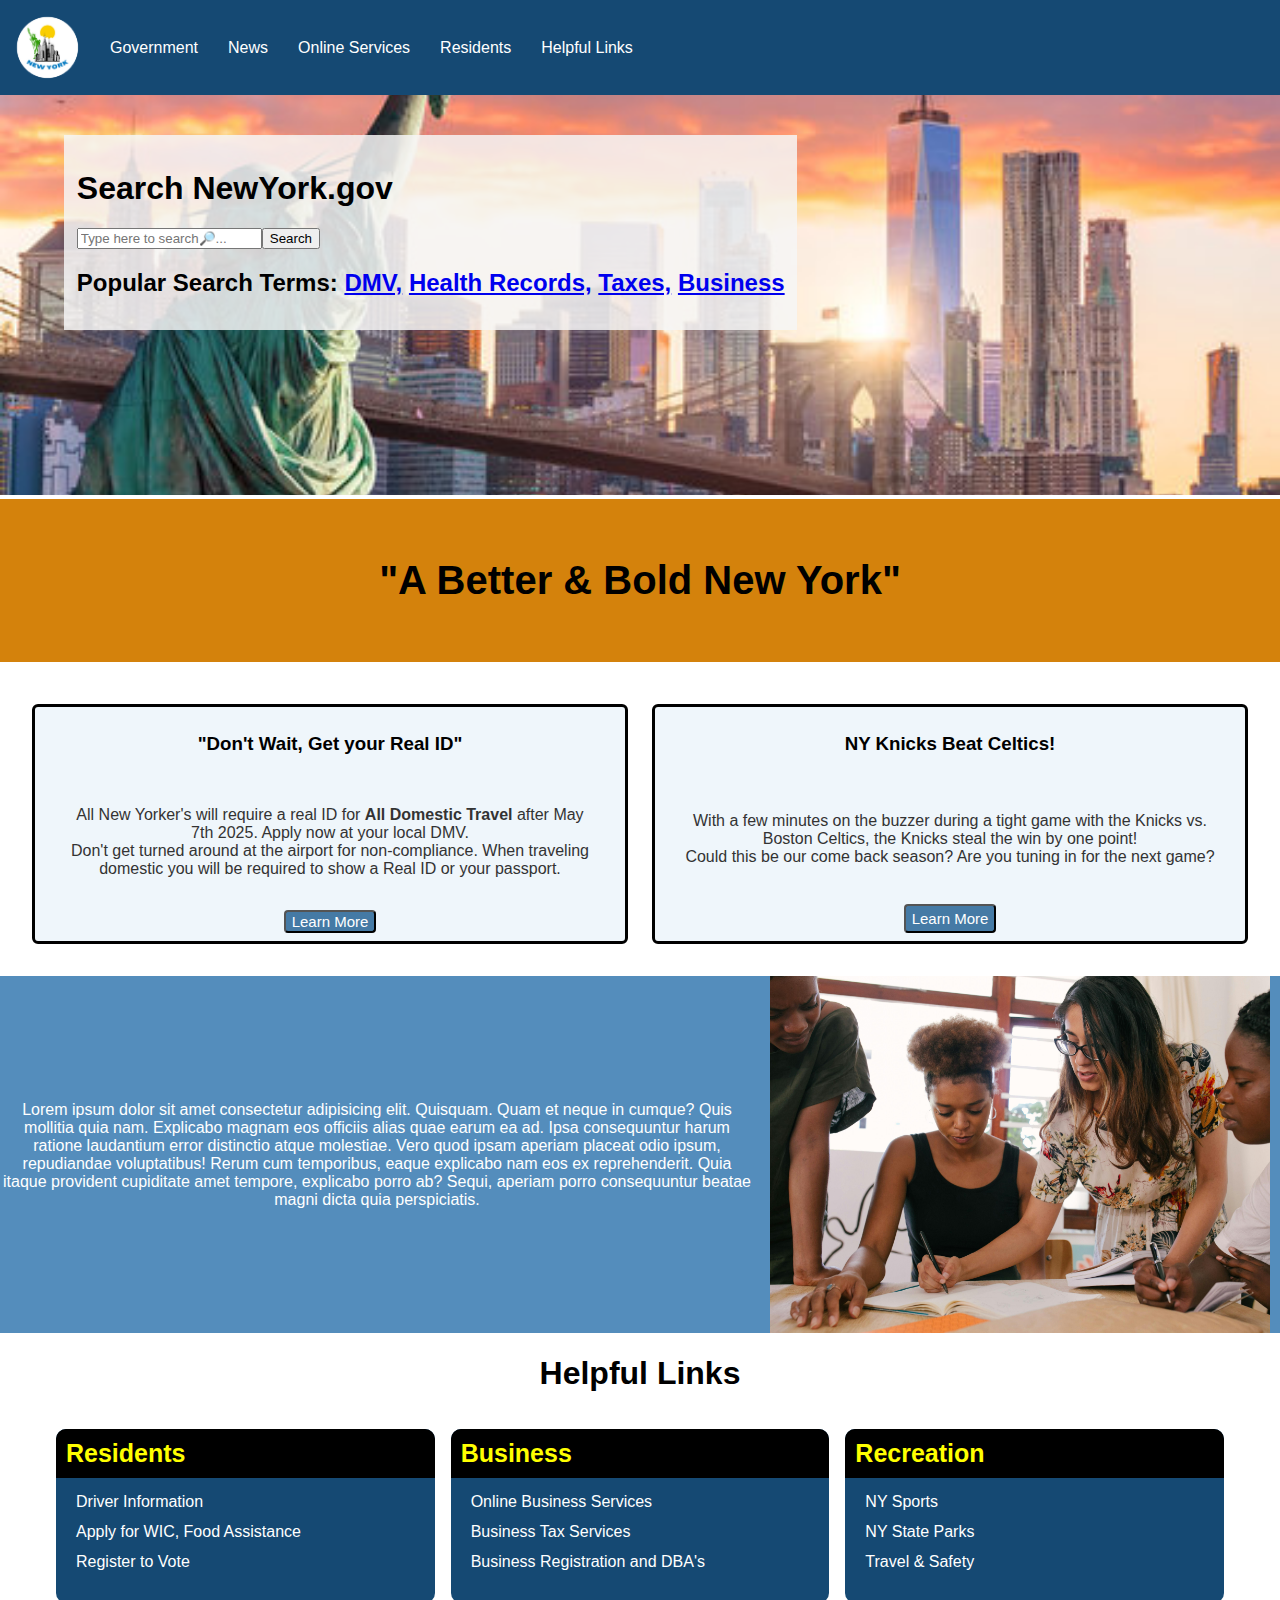
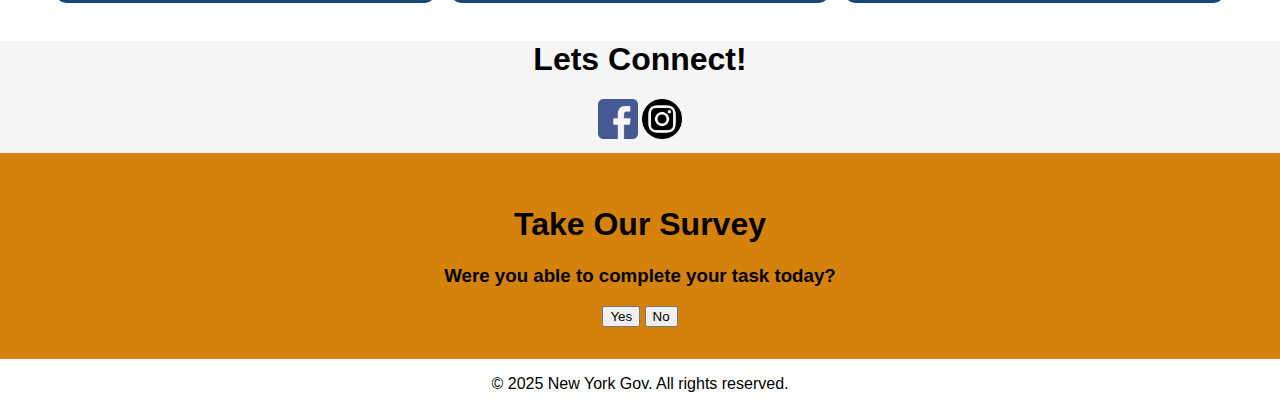
<file: choose_your_own/angelique-lewis/index.html>
<!DOCTYPE html>
<html lang="en">
<head>
    <link rel="stylesheet" href="style.css">
    <meta charset="UTF-8">
    <meta name="viewport" content="width=device-width, initial-scale=1.0">
    <title>New York</title>
</head>
<body>
    <div class="hero">
    <nav class="navbar">
        <ul class="nav-links" id="navLinks">
            <div class="logo">
            <img src="images/NYlogo.png" alt="New York State logo" width="95" length="80">
            <li><a href="#Government">Government</a></li>
            <li><a href="#News">News</a></li>
            <li><a href="#Services">Online Services</a></li>
            <li><a href="#Residents">Residents</a></li>
            <li><a href="#Helpful">Helpful Links</a></li>
        </ul>
    </div>
    </nav>
    </div>
    <main>  
        <section class="hero-content">
        <!--Hero image-->
        <img src="images/nyc.jpg" alt="Skyline of New York" width="5">
        <div class="picture-overlay-text">
            <h1>Search NewYork.gov</h1>
            <!--Search Box-->
            <input placeholder="Type here to search🔎..." class="search-box"><button>Search</button><h2>Popular Search Terms: 
                <a href="dmv">DMV,</a>
                <a href="healthrecords">Health Records,</a>
                <a href="taxes">Taxes,</a>
                <a href="business">Business</a></h2>
            </input>
        </div>
        </section>
        <!--Break for Quote-->
        <section class="quote"><h1>"A Better & Bold New York"</h1></section>
        <!--container cards for trending news-->
        <div class="container">
            <div class="large-cards">
                <!--Left Box-->
                <h3>"Don't Wait, Get your Real ID"</h3>
                <p>All New Yorker's will require a real ID for <strong>All Domestic Travel</strong> after May 7th 2025. Apply now at your local DMV.
                    <br />Don't get turned around at the airport for non-compliance. 
                    When traveling domestic you will be required to show a Real ID or your passport. </p>
                <button class="btn-1" type="button">Learn More</button>
                </div> 
                    <!--Right Box-->
            <div class="large-cards">
                    <h3>NY Knicks Beat Celtics!</h3>
                <p>With a few minutes on the buzzer during a tight game with the Knicks vs. Boston Celtics, the Knicks steal the win by one point!
                    <br />Could this be our come back season? Are you tuning in for the next game?</p>
                <button class="btn-2" type="button">Learn More</button>
            </div>
        </div>
        </div>
        <!--Collaboration Section-->
        <section class="collab">
            <p>Lorem ipsum dolor sit amet consectetur adipisicing elit. Quisquam.
            Quam et neque in cumque? Quis mollitia quia nam.
            Explicabo magnam eos officiis alias quae earum ea ad.
            Ipsa consequuntur harum ratione laudantium error distinctio atque molestiae.
            Vero quod ipsam aperiam placeat odio ipsum, repudiandae voluptatibus!
            Rerum cum temporibus, eaque explicabo nam eos ex reprehenderit.
            Quia itaque provident cupiditate amet tempore, explicabo porro ab?
            Sequi, aperiam porro consequuntur beatae magni dicta quia perspiciatis.</p>
            <img src="images/collab.jpg" alt="Group of people collaborating in an office"  width="500">
        </section>
        <h1 class="helpful">Helpful Links</h1>
        <div class="container-links">
            <div class="card-links">
            <h3>Residents</h3>
            <ul>
                <li><a href="DL">Driver Information</a></li>
                <li><a href="food">Apply for WIC, Food Assistance</a></li>
                <li><a href="voting">Register to Vote</a></li>
            </ul>
            </div>
            <div class="card-links">
            <h3>Business</h3>
            <ul>
                <li><a href="online">Online Business Services</a></li>
                <li><a href="tax">Business Tax Services</a></li>
                <li><a href="registration">Business Registration and DBA's</a></li>
            </ul>
            </div>
            <div class="card-links">
            <h3>Recreation</h3>
            <ul>
                <li><a href="sports">NY Sports</a></li>
                <li><a href="parks">NY State Parks</a></li>
                <li><a href="travel">Travel & Safety</a></li>
            </ul>
            </div>
        </div>
        <!--Social Media Handles-->
        <section class="socials" aria-label="Social Media Links">
            <h1>Lets Connect!</h1>
            <img src="images/facebook.png" alt="facebook" aria-label="Link to Facebook" width="40">
            <img src="images/social.png" alt="instagram" aria-label="Link to Instagram" width="40">
        </section>

        <!--Survey Section, Get User feedback in real time-->
        <div class="surveys-section">
        <section id="survey" class="survey-section"><h1>Take Our Survey</h1>
            <h3>Were you able to complete your task today?</h3>
        <button onclick="showThankYou('yes')">Yes</button>
        <button onclick="showThankYou('no')">No</button>

        <!--Message goes below-->
    <div id="thank-you" class="hidden"></div>
        </section>
    </div>
    </main>
    <footer><p> &copy; 2025 New York Gov. All rights reserved.</p></footer>
<script src="main.js"></script>
</body>
</html>
</file>
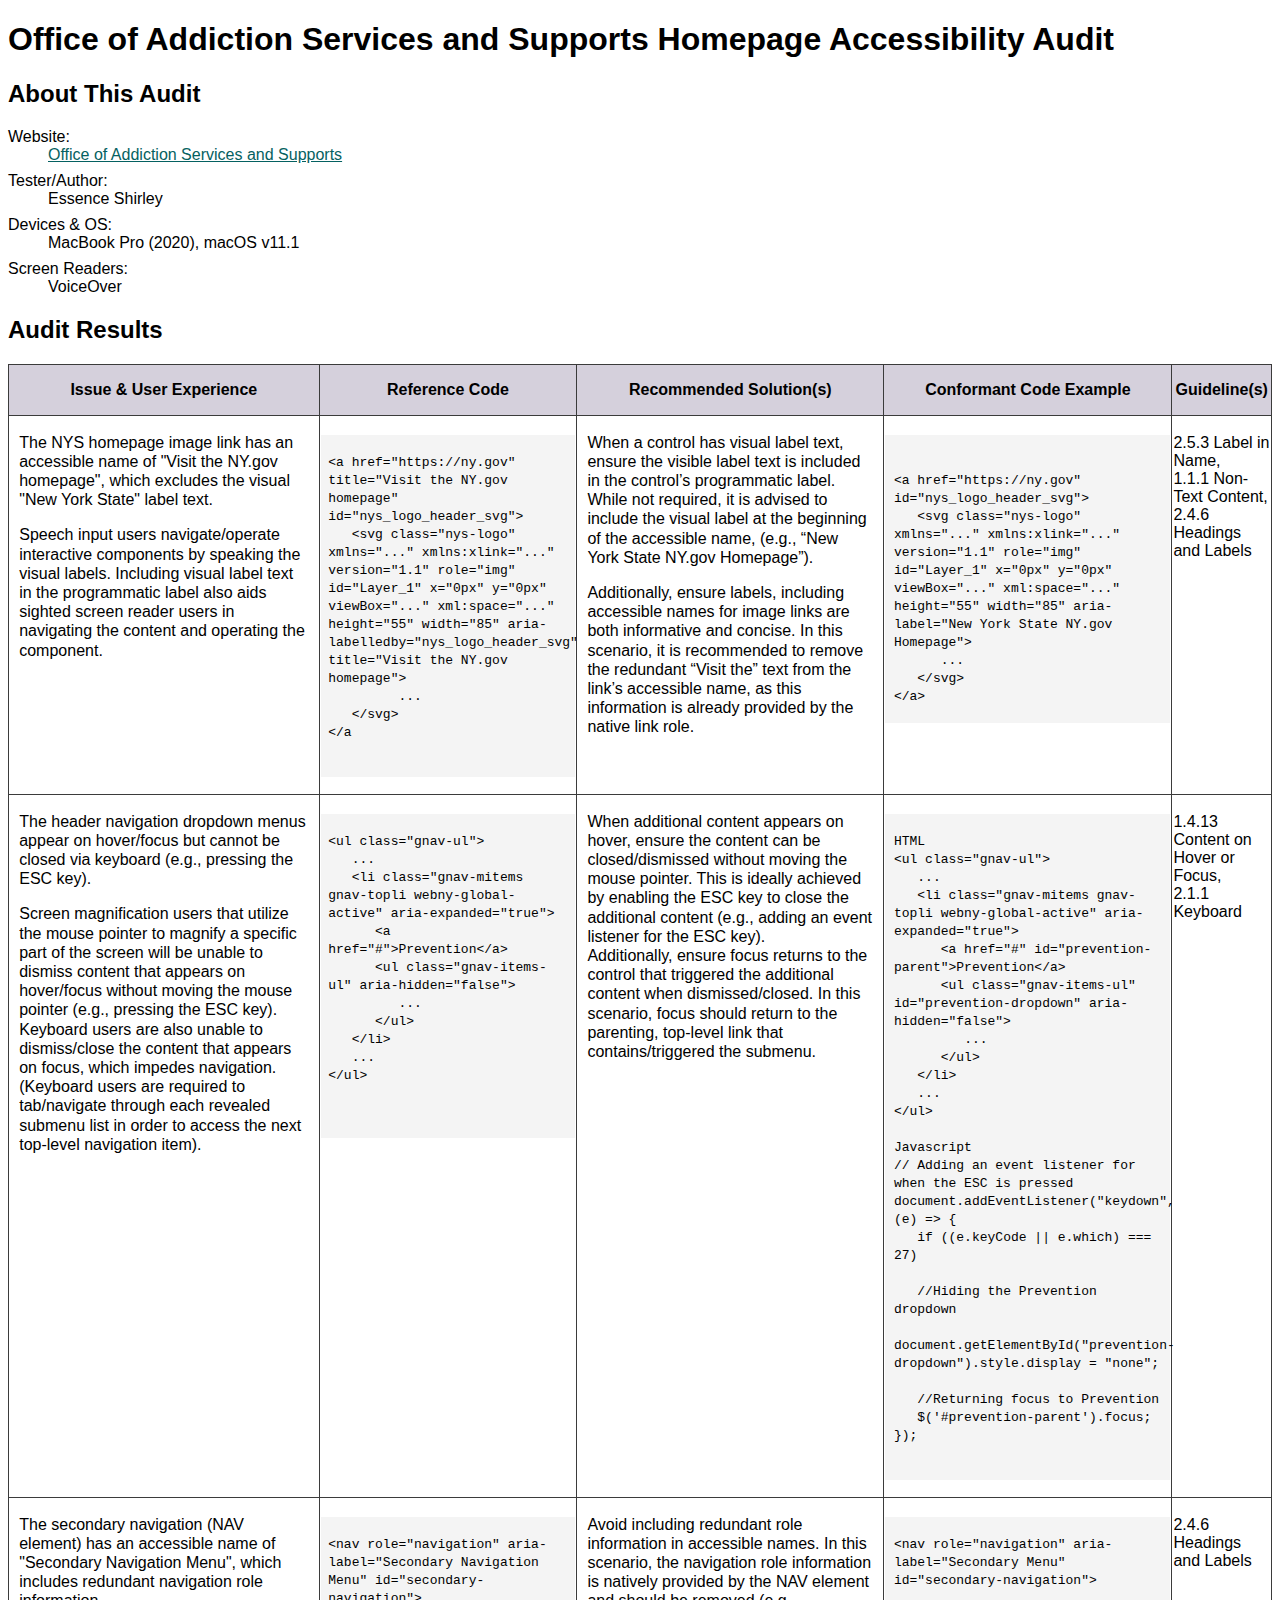
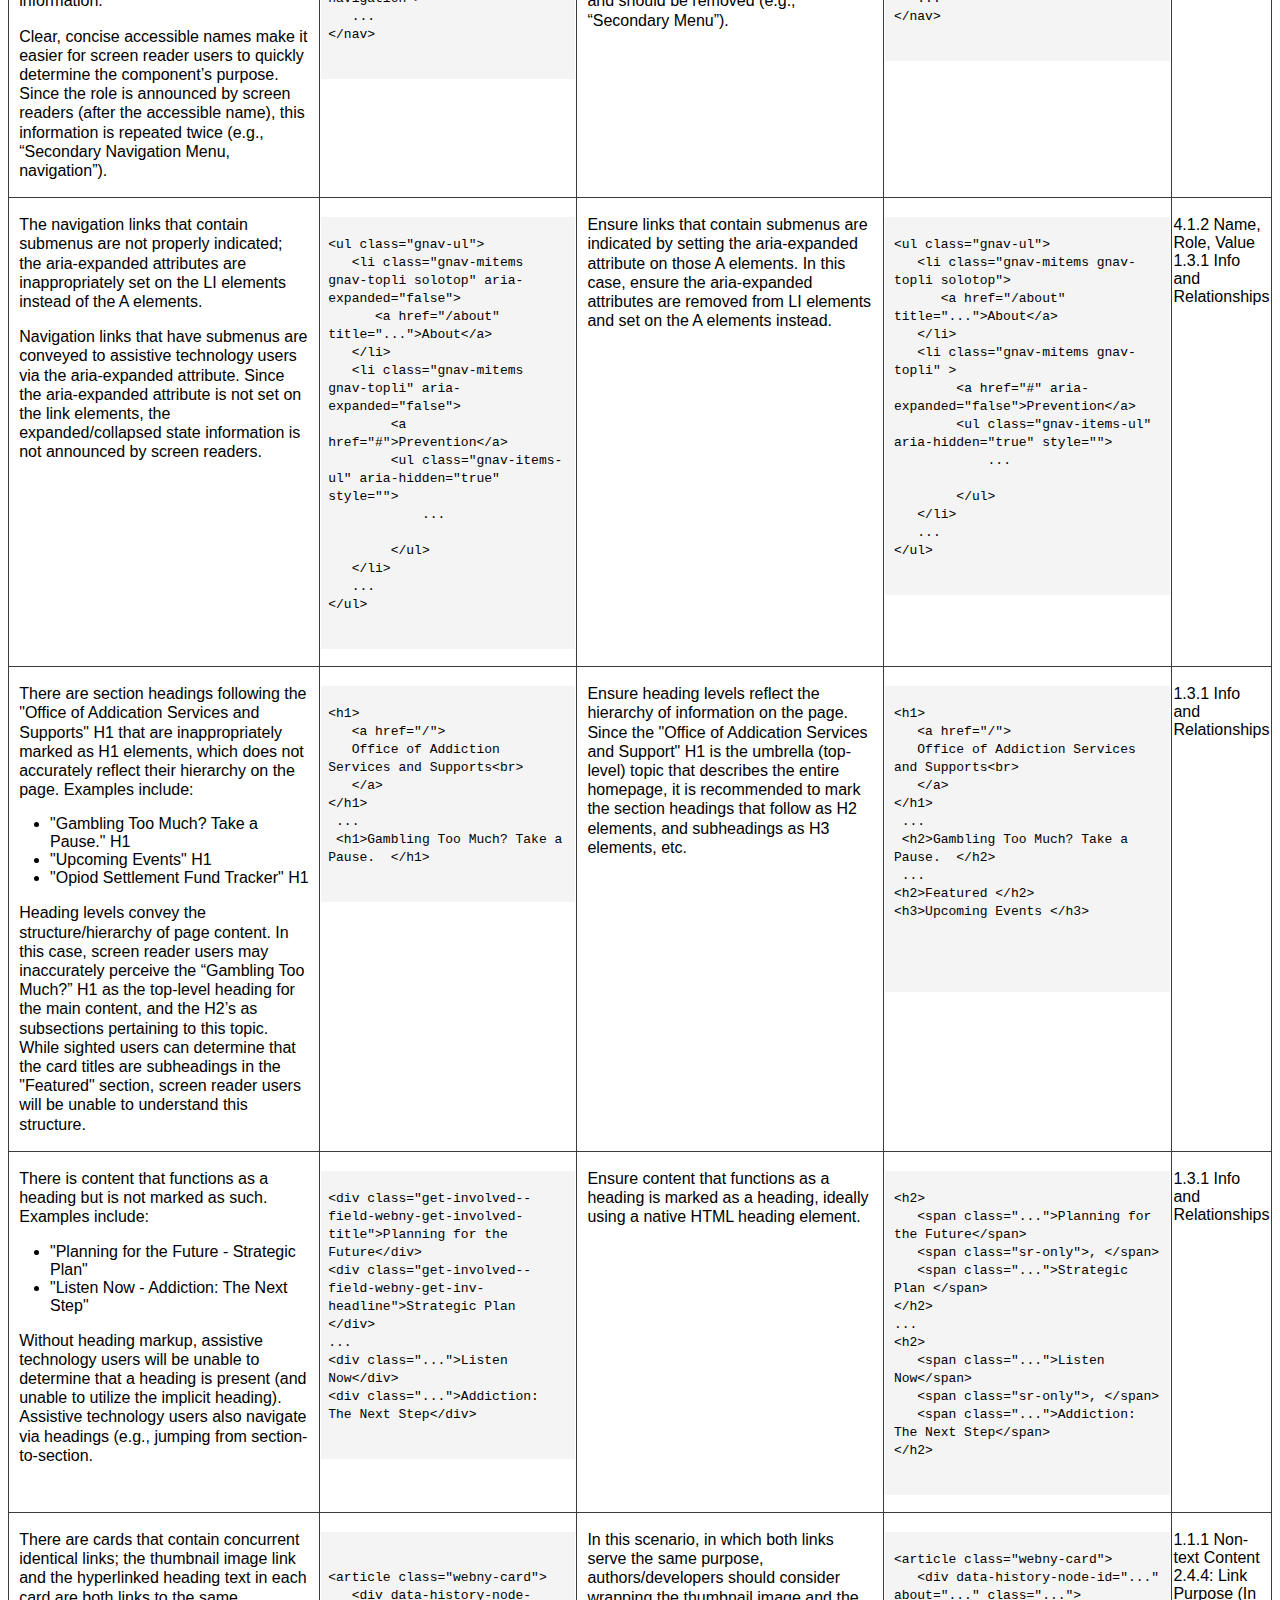
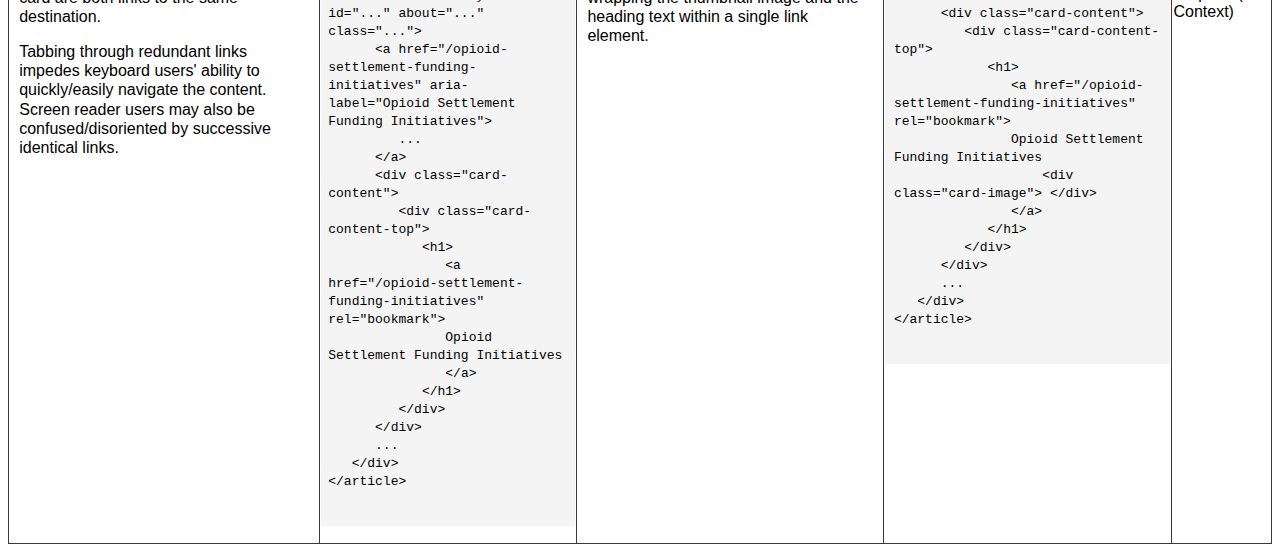
<file: accessibility_audit/essence-shirley/audit.html>
<!doctype HTML>
<html lang="en">
   <head>
      <title>Accessibility Audit of OASAS Homepage</title>
      <meta charset="utf-8">
      <style>
         html {
            font-family: Helvetica, Arial, sans-serif;
         }
         table {
            border-collapse: collapse;
            width: 100%;
         }
         table, td, th {
            border: 1px solid #3b3b3b;
            vertical-align: text-top;
         }
         th {
            padding: 1em 0;
            background: #D5D0DC;
         }
         caption {
            text-align: left;
         }
         pre {
            background-color: #f4f4f4;
            white-space: pre-wrap;
            font-family: 'Courier New', Courier, monospace;
            padding: 0 3%;
         }
         p {
            padding: 0 3%;
            line-height: 1.2em;
         }
         a {
            color: #056161;
         }
         dt {
            margin-top: .5em;
         }
      
      </style>
   </head>
   <body>
      <main>
         <h1>Office of Addiction Services and Supports Homepage Accessibility Audit</h1>
         <h2>About This Audit</h2>
         <dl>
            <dt>Website: </dt>
            <dd>
               <a href="https://oasas.ny.gov/" target="_blank">Office of Addiction Services and Supports</a>
            </dd>
            <dt>Tester/Author: </dt>
            <dd>Essence Shirley</dd>
            <dt>Devices & OS: </dt>
            <dd>MacBook Pro (2020), macOS v11.1</dd>
            <dt>Screen Readers: </dt>
            <dd>VoiceOver</dd>
         </dl>
         <h2>Audit Results</h2>

         <table>
            
            <tr>
               <!-- <th scope="col">Severity</th> -->
               <th scope="col" style="min-width: 300px;">Issue & User Experience</th>
               <!-- <th scope="col">Screenshot?</th> -->
               <th scope="col">Reference Code</th>
               <!-- <th scope="col">Screenshot?</th> -->
               <th scope="col" style="min-width: 300px;">Recommended Solution(s)</th>
               <th scope="col">Conformant Code Example</th>
               <th scope="col">Guideline(s)</th>
            </tr>
            <tr>
              <!--  <td>Low</td> -->
               <td>
                  <p>
                     The NYS homepage image link has an accessible name of "Visit the NY.gov homepage", which excludes the visual "New York State" label text.
                  </p>
                  <p>
                     Speech input users navigate/operate interactive components by speaking the visual labels. Including visual label text in the programmatic label also aids sighted screen reader users in navigating the content and operating the component.
                  </p>
               </td>
               
               <td>
                  <pre>
                     <code>
&lt;a href="https://ny.gov" title="Visit the NY.gov homepage" id="nys_logo_header_svg"&gt;
   &lt;svg class="nys-logo" xmlns="..." xmlns:xlink="..." version="1.1" role="img" id="Layer_1" x="0px" y="0px" viewBox="..." xml:space="..." height="55" width="85" aria-labelledby="nys_logo_header_svg" title="Visit the NY.gov homepage"&gt;
         ...
   &lt;/svg&gt;
&lt;/a
                     </code>
                  </pre>
                  
               </td>
               <td>
                  <p>When a control has visual label text, ensure the visible label text is included in the control’s programmatic label. While not required, it is advised to include the visual label at the beginning of the accessible name, (e.g., “New York State NY.gov Homepage”).
                  </p>
                  <p>Additionally, ensure labels, including accessible names for image links are both informative and concise. In this scenario, it is recommended to remove the redundant “Visit the” text from the link’s accessible name, as this information is already provided by the native link role.
                  </p>
               </td>
               <td>
                  <pre>
                     <code>

&lt;a href="https://ny.gov" id="nys_logo_header_svg"&gt;
   &lt;svg class="nys-logo" xmlns="..." xmlns:xlink="..." version="1.1" role="img" id="Layer_1" x="0px" y="0px" viewBox="..." xml:space="..." height="55" width="85" aria-label="New York State NY.gov Homepage">
      ...
   &lt;/svg&gt;
&lt;/a&gt;
               </td>
               <td>2.5.3 Label in Name,<br>1.1.1 Non-Text Content, <br>2.4.6 Headings and Labels</td>
            </tr>

            <tr>
               <!-- <td>Medium</td> -->
               <td>
                  <p>
                     The header navigation dropdown menus appear on hover/focus but cannot be closed via keyboard (e.g., pressing the ESC key).
                  </p>
                  <p>Screen magnification users that utilize the mouse pointer to magnify a specific part of the screen will be unable to dismiss content that appears on hover/focus without moving the mouse pointer (e.g., pressing the ESC key). Keyboard users are also unable to dismiss/close the content that appears on focus, which impedes navigation. (Keyboard users are required to tab/navigate through each revealed submenu list in order to access the next top-level navigation item).
                  </p>
               </td>
               <td>
                  <pre>
                     <code>
&lt;ul class="gnav-ul"&gt;
   ...
   &lt;li class="gnav-mitems gnav-topli webny-global-active" aria-expanded="true"&gt;
      &lt;a href="#">Prevention&lt;/a&gt;
      &lt;ul class="gnav-items-ul" aria-hidden="false"&gt;
         ...
      &lt;/ul&gt;
   &lt;/li&gt;
   ...
&lt;/ul&gt;
                        
                     </code>
                  </pre>
               </td>
               <td>
                  <p>
                     When additional content appears on hover, ensure the content can be closed/dismissed without moving the mouse pointer. This is ideally achieved by enabling the ESC key to close the additional content (e.g., adding an event listener for the ESC key). <br>Additionally, ensure focus returns to the control that triggered the additional content when dismissed/closed. In this scenario, focus should return to the parenting, top-level link that contains/triggered the submenu.
                  </p>
               </td>
               <td>
                  <pre>
                     <code>
HTML
&lt;ul class="gnav-ul"&gt;
   ...
   &lt;li class="gnav-mitems gnav-topli webny-global-active" aria-expanded="true"&gt;
      &lt;a href="#" id="prevention-parent">Prevention&lt;/a&gt;
      &lt;ul class="gnav-items-ul" id="prevention-dropdown" aria-hidden="false"&gt;
         ...
      &lt;/ul&gt;
   &lt;/li&gt;
   ...
&lt;/ul&gt;

Javascript
// Adding an event listener for when the ESC is pressed
document.addEventListener("keydown", (e) => {
   if ((e.keyCode || e.which) === 27)

   //Hiding the Prevention dropdown
   document.getElementById("prevention-dropdown").style.display = "none";

   //Returning focus to Prevention
   $('#prevention-parent').focus;
});
                     </code>
                  </pre>
               </td>
               <td>1.4.13 Content on Hover or Focus, <br>2.1.1 Keyboard</td>
            </tr>

            <tr>
              <!--  <td>Low</td> -->
               <td>
                  <p>
                     The secondary navigation (NAV element) has an accessible name of "Secondary Navigation Menu", which includes redundant navigation role information.
                  </p>
                  <p>Clear, concise accessible names make it easier for screen reader users to quickly determine the component’s purpose. Since the role is announced by screen readers (after the accessible name), this information is repeated twice (e.g., “Secondary Navigation Menu, navigation”).
                  </p>
               </td>
               
               <td>
                  <pre>
                     <code>
&lt;nav role="navigation" aria-label="Secondary Navigation Menu" id="secondary-navigation"&gt;
   ...
&lt;/nav&gt;
                     </code>
                  </pre>
               </td>
               <td>
                  <p>
                     Avoid including redundant role information in accessible names. In this scenario, the navigation role information is natively provided by the NAV element and should be removed (e.g., “Secondary Menu”).
                     
                  </p>
               </td>
               <td>
                  <pre>
                     <code>
&lt;nav role="navigation" aria-label="Secondary Menu" id="secondary-navigation"&gt;
   ...
&lt;/nav&gt;
                     </code>
                  </pre>
               </td>
               <td>2.4.6 Headings and Labels</td>
            </tr>

            <tr>
              <!--  <td>Medium</td> -->
               <td>
                  <p>The navigation links that contain submenus are not properly indicated; the aria-expanded attributes are inappropriately set on the LI elements instead of the A elements.</p>
                  <p>Navigation links that have submenus are conveyed to assistive technology users via the aria-expanded attribute. Since the aria-expanded attribute is not set on the link elements, the expanded/collapsed state information is not announced by screen readers.</p>
                  
               </td>
               
               <td>
                  <pre>
                     <code>
&lt;ul class="gnav-ul"&gt;
   &lt;li class="gnav-mitems gnav-topli solotop" aria-expanded="false"&gt;
      &lt;a href="/about" title="...">About&lt;/a&gt;
   &lt;/li&gt;
   &lt;li class="gnav-mitems gnav-topli" aria-expanded="false"&gt;
        &lt;a href="#">Prevention&lt;/a&gt;
        &lt;ul class="gnav-items-ul" aria-hidden="true" style=""&gt;
            ...
           
        &lt;/ul&gt;
   &lt;/li&gt;
   ...
&lt;/ul&gt;
                     </code>
                  </pre>         
               </td>
               <td>
                  <p>Ensure links that contain submenus are indicated by setting the aria-expanded attribute on those A elements. In this case, ensure the aria-expanded attributes are removed from LI elements and set on the A elements instead.</p>
               </td>
               <td>
                  <pre>
                     <code>
&lt;ul class="gnav-ul"&gt;
   &lt;li class="gnav-mitems gnav-topli solotop"&gt;
      &lt;a href="/about" title="...">About&lt;/a&gt;
   &lt;/li&gt;
   &lt;li class="gnav-mitems gnav-topli" &gt;
        &lt;a href="#" aria-expanded="false">Prevention&lt;/a&gt;
        &lt;ul class="gnav-items-ul" aria-hidden="true" style=""&gt;
            ...
           
        &lt;/ul&gt;
   &lt;/li&gt;
   ...
&lt;/ul&gt;
                     </code>
                  </pre>
               </td>
               <td>4.1.2 Name, Role, Value <br> 1.3.1 Info and Relationships</td>
            </tr>
            <tr>
               <!-- <td>xx</td> -->
               <td>
                  <p>There are section headings following the "Office of Addication Services and Supports" H1 that are inappropriately marked as H1 elements, which does not accurately reflect their hierarchy on the page. Examples include:</p>
                  <ul>
                     <li>"Gambling Too Much? Take a Pause." H1</li>
                     <li>"Upcoming Events" H1</li>
                     <li>"Opiod Settlement Fund Tracker" H1</li>
                  </ul>
                  <p>
                     Heading levels convey the structure/hierarchy of page content. In this case, screen reader users may inaccurately perceive the “Gambling Too Much?” H1 as the top-level heading for the main content, and the H2’s as subsections pertaining to this topic. While sighted users can determine that the card titles are subheadings in the "Featured" section, screen reader users will be unable to understand this structure.
                  </p>
               </td>
               <td>
                  <pre>
                     <code>
&lt;h1&gt;
   &lt;a href="/"&gt;
   Office of Addiction Services and Supports&lt;br&gt;
   &lt;/a&gt;
&lt;/h1&gt;
 ...
 &lt;h1&gt;Gambling Too Much? Take a Pause.  &lt;/h1&gt;
                     </code>
                  </pre>         
               </td>
               <td>
                  <p>Ensure heading levels reflect the hierarchy of information on the page. Since the "Office of Addication Services and Support" H1 is the umbrella (top-level) topic that describes the entire homepage, it is recommended to mark the section headings that follow as H2 elements, and subheadings as H3 elements, etc.</p>
               </td>
               <td>
                  <pre>
                     <code>
&lt;h1&gt;
   &lt;a href="/"&gt;
   Office of Addiction Services and Supports&lt;br&gt;
   &lt;/a&gt;
&lt;/h1&gt;
 ...
 &lt;h2&gt;Gambling Too Much? Take a Pause.  &lt;/h2&gt;
 ...
&lt;h2&gt;Featured &lt;/h2&gt;
&lt;h3&gt;Upcoming Events &lt;/h3&gt;


                     </code>
                  </pre>
               </td>
               <td>1.3.1 Info and Relationships</td>
            </tr>
            <tr>
               <!-- <td>xx</td> -->
               <td>
                  <p>There is content that functions as a heading but is not marked as such. Examples include:</p>
                  <ul>
                     <li>"Planning for the Future - Strategic Plan"</li>
                     <li>"Listen Now - Addiction: The Next Step"</li>
                  </ul>
                  <p>Without heading markup, assistive technology users will be unable to determine that a heading is present (and unable to utilize the implicit heading). Assistive technology users also navigate via headings (e.g., jumping from section-to-section.</p>
                  
               </td>
               
               <td>
                  <pre>
                     <code>
&lt;div class="get-involved--field-webny-get-involved-title"&gt;Planning for the Future&lt;/div&gt;
&lt;div class="get-involved--field-webny-get-inv-headline"&gt;Strategic Plan &lt;/div&gt;
...
&lt;div class="..."&gt;Listen Now&lt;/div&gt;
&lt;div class="..."&gt;Addiction: The Next Step&lt;/div&gt;
                     </code>
                  </pre>         
               </td>
               <td>
                  <p>
                     Ensure content that functions as a heading is marked as a heading, ideally using a native HTML heading element.
                  </p>
               </td>
               <td>
                  <pre>
                     <code>
&lt;h2&gt;                   
   &lt;span class="..."&gt;Planning for the Future&lt;/span&gt;
   &lt;span class="sr-only"&gt;, &lt;/span&gt;
   &lt;span class="...">Strategic Plan &lt;/span&gt;
&lt;/h2&gt; 
...
&lt;h2&gt; 
   &lt;span class="...">Listen Now&lt;/span&gt;
   &lt;span class="sr-only"&gt;, &lt;/span&gt;
   &lt;span class="...">Addiction: The Next Step&lt;/span&gt;
&lt;/h2&gt; 
                     </code>
                  </pre>
               </td>
               <td>1.3.1 Info and Relationships</td>
            </tr>
            <tr>
               <!-- <td>Advisory</td> -->
               <td>
                  <p>There are cards that contain concurrent identical links; the thumbnail image link and the hyperlinked heading text in each card are both links to the same destination.

                  </p>
                  <p>Tabbing through redundant links impedes keyboard users' ability to quickly/easily navigate the content. Screen reader users may also be confused/disoriented by successive identical links.</p>
                  
               </td>
              
               <td>
                  <pre>
                     <code>
               
&lt;article class="webny-card"&gt;
   &lt;div data-history-node-id="..." about="..." class="..."&gt;
      &lt;a href="/opioid-settlement-funding-initiatives" aria-label="Opioid Settlement Funding Initiatives"&gt;
         ...
      &lt;/a&gt;
      &lt;div class="card-content"&gt;
         &lt;div class="card-content-top"&gt;
            &lt;h1&gt;
               &lt;a href="/opioid-settlement-funding-initiatives" rel="bookmark"&gt;
               Opioid Settlement Funding Initiatives
               &lt;/a&gt;
            &lt;/h1&gt;
         &lt;/div&gt;
      &lt;/div&gt;
      ...
   &lt;/div&gt;
&lt;/article&gt;
                     </code>
                  </pre>        
               </td>
               <td>
                  <p>
                     In this scenario, in which both links serve the same purpose, authors/developers should consider wrapping the thumbnail image and the heading text within a single link element.
                  </p>
                  
               </td>
               <td>
                  <pre>
                     <code>
&lt;article class="webny-card"&gt;
   &lt;div data-history-node-id="..." about="..." class="..."&gt;
      &lt;div class="card-content"&gt;
         &lt;div class="card-content-top"&gt;
            &lt;h1&gt;
               &lt;a href="/opioid-settlement-funding-initiatives" rel="bookmark"&gt;
               Opioid Settlement Funding Initiatives
                   &lt;div class="card-image"&gt; &lt;/div&gt;
               &lt;/a&gt;
            &lt;/h1&gt;
         &lt;/div&gt;
      &lt;/div&gt;
      ...
   &lt;/div&gt;
&lt;/article&gt;
                     </code>
                  </pre>
              
               </td>
               <td>1.1.1 Non-text Content <br>2.4.4: Link Purpose (In Context)</td>
            </tr>

           <!--  <tr>
               <td>xx</td>
               <td>
                  issue
                  
               </td>
               <td>Dept</td>
               <td>
                  <pre>
                     <code>
                     </code>
                  </pre>         
               </td>
               <td>X</td>
               <td>
                compliant code
               </td>
               <td>4.1.2 Name, Role, Value</td>
            </tr> -->

         </table>
        
      </main>
   </body>
</html>
</file>
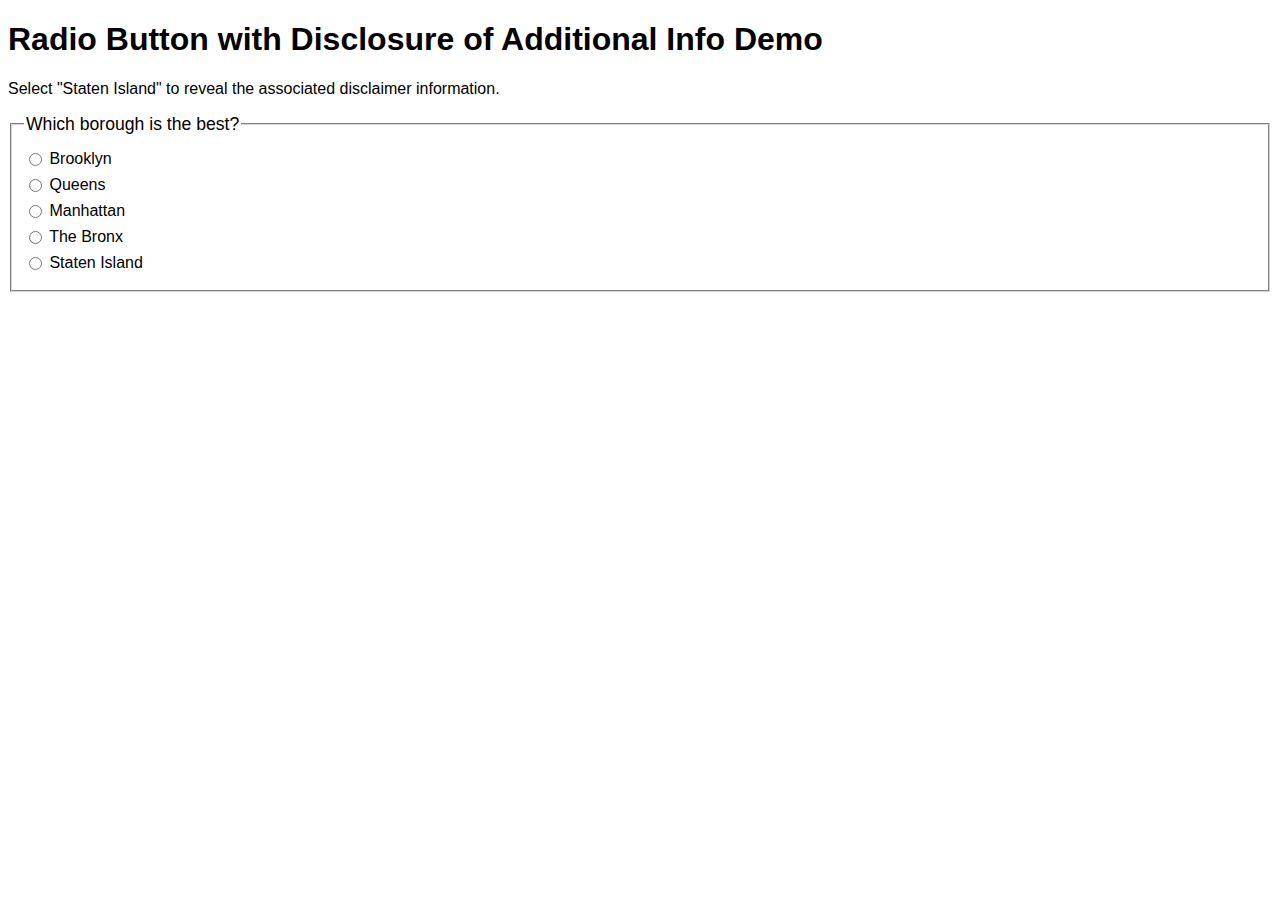
<file: accessibility_patterns/essence-shirley/component.html>
<!doctype HTML>
<html lang="en">
   <head>
      <title>Accessibility Pattern</title>
      <meta charset="utf-8">
      <style>
         html {
            font-family: Helvetica, Arial, sans-serif;
         }
         label {
            display: block;
         }
         #disclaimer {
            display: none;
            font-weight: bold;
            font-size: 0.9em;
            color: #056161;
         }
         fieldset {
            border-color: #D5D0DC;
         }
         legend {
            font-size: 1.1em;
            margin-bottom: 10px;
         }
         input[type="radio"] {
            vertical-align: text-top;
            margin-bottom: 10px;
         }
      
      </style>
   </head>
   <body>
      <main>
         <h1>Radio Button with Disclosure of Additional Info Demo</h1>
         <p>Select "Staten Island" to reveal the associated disclaimer information.</p>
         <form>
            <fieldset>
            <legend>Which borough is the best?</legend>
            <label for="bk">
               <input type="radio" name="borough" id="bk">
               Brooklyn
            </label>
            <label for="qns">
               <input type="radio" name="borough" id="qns">
               Queens
            </label>
            <label for="mnhtn">
               <input type="radio" name="borough" id="mnhtn">
               Manhattan
            </label>
            <label for="bx">
               <input type="radio" name="borough" id="bx">
               The Bronx
            </label>
            <label for="sI">
               <input type="radio" name="borough" id="staten" aria-describedby="disclaimer">
               Staten Island
            </label>
            <p id="disclaimer">Note: We listen and we don't judge.</p>
         </fieldset>
         <!-- additional form controls -->
            
         </form>

        
      </main>
      <script type="text/javascript">
         const disclosure = document.getElementById('staten');

         disclosure.addEventListener("focus", (event) => {
           document.getElementById("disclaimer").style.display = "block";
         });

         disclosure.addEventListener("blur", (event) => {
           document.getElementById("disclaimer").style.display = "none";
         });
                   

       
      </script>
   </body>
</html>
</file>
<file: choose_your_own/angelique-lewis/style.css>
body{
    margin: 0px;
    font-family: "Proxima Nova", sans-serif;
}

p {
    text-align: center;
}
/* Navbar */
.navbar ul{
    list-style-type: none;
    background-color: #154973;
    padding: 0px;
    margin: 0px;
    overflow: hidden;
}

.navbar {
    justify-content: center;
    align-items: center;
}

.nav-links li{
    display: flex;
    align-items: center;
}

.navbar a{
    color: white;
    text-decoration: none;
    padding: 15px;
    display: block;
    text-align: center;
}

.navbar a:hover{
    background-color: #242424;
}

.navbar li{
    float: left;
    position: relative;
    text-align: center;
}

/* Hero Image */

.hero-content {
    position: relative;
    text-align: left;
    color: black;
}

.hero-content img {
     width: 100%;
     max-height: 400px;
     object-fit: cover;
}

.picture-overlay-text {
    position: absolute;
    top: 10%;
    left: 5%;
    padding: 1%;
    background-color: rgba(245, 245, 245, 0.849);
}

.logo {
    display: flex;
}

/* Orange Quote Block */
.quote{
    background-color: #d4820c;
    color: black;
    text-align: center;
    padding: 2rem 1rem;
    font-size: 20px;
    font-weight: bold;
}

/* Containers */
.container {
    display: flex;
    justify-content: space-around;
    padding: 2rem;
    gap: 2rem;
    background-color: white;
    flex-wrap: wrap;
}

.large-cards {
    display: flex;
    flex: 1 1 45%;
    flex-wrap: wrap;
    margin-top: 10px;
    background: #EFF6FB;
    color: black;
    padding: 8px 14px;
    border-radius: 6px;
    text-decoration: none;
    border-style: solid;
    justify-content: center;
}

.large-cards p {
    padding: 1rem;
    border-radius: 10px;
    color: #333; 
    text-align: center;
}

/*Helpful Links*/

*{
    box-sizing: border-box; 
}
.container-links {
    display: flex;
    flex-wrap: wrap;
    justify-content: center;
    gap: 1rem;
    margin: 20px auto;
    max-width: 1200px;
    padding: 1rem;
    background-color: white;
}

.card-links {
    flex: 1 1 30%;
    background: #154973;
    flex-wrap: wrap;
    color: yellow;
    padding: 20px;
    border-radius: 10px;
    min-width: 250px;
}

.card-links h3 {
    background-color: black;
    padding: 10px;
    margin: -20px -20px 15px -20px;
    border-top-left-radius: 10px;
    border-top-right-radius: 10px;
    font-size: 25px;
}

.card-links a {
    text-decoration: none;
    color: white;
    padding: 0;
    letter-spacing: normal;
    display: block;
}

.card-links a:hover {
    text-decoration: underline;
}

.card-links ul {
    list-style: none;
    padding: 0;
    margin: 0;
}

.card-links li{
    padding-bottom: 12px;
}

.helpful{
    text-align: center;

}
/*collaboration section*/
.collab {
    display: flex;
    justify-content: center;
    padding-right: 10px;
    background-color: #0f5fa1b6;
    color: white;
    align-items: center;
    gap: 1rem;
}



.collab h1 {
    text-align: center;
    padding: 1rem;
    font-size: 42px;
}


/*buttons */

.btn-1 {
    font-size: 15px; 
    border-radius: 4px;
    color: white;
    background-color: #457AA5;
    position: relative;
}

.btn-2 {
    font-size: 15px; 
    border-radius: 4px;
    color: white;
    background-color: #457AA5;
    position: relative;
}

/*socials*/
.socials {
    text-align: center;
    padding-bottom: 10px;
    background-color: whitesmoke;
}

/*Survey Section Getting user feedback in real time*/
.surveys-section {
    border-bottom: 10px;
    border-top: 10px;
    background-color: #d4820c;
    color: black;
    text-align: center;
    padding: 2rem 1rem;
}

/* Mobile Phone Responsive */

@media (max-width: 768px) {

    .navbar li {
        float: none;
        width: 100%
    }

    .large-cards .card {
       flex: 1 1 100%;
    }

    .collab h1 {
        font-size: 30px;
    }

    .picture-overlay-text {
        position: static;
        margin-top: 1rem;
    }
}

@media (max-width: 1024px) {
    .card-links{
        flex: 1 1 45%;
    }
    .large-cards .card {
        flex: 1 1 100%;
    }

    .collab {
        flex-direction: column;
        text-align: center;
        padding: 2rem 1rem;
    }

   .hero-content img{
    max-height: 300px;
   }
}

@media (max-width: 1280px) {
    .container {
        flex-direction: row;
        flex-wrap: wrap;
        gap: 1.5rem;
    }

    .card-links {
        flex: 1 1 30%;
    }

    .large-cards {
        flex: 1 1 45%;
    }
}

/*Root colors for reference */

:root {
    --primary-core-blue: #154973;
    --secondary-core-blue: #457AA5;
    --link-blue: #004DD1;
    --tertiary-core-blue: #EFF6FB;
    --quaternary-blue: #007AC2;
    --core-accent-yellow: #FACE00;
    --yellow-alert: #FFE396;
    --black: #000000;
    --darkest-gray: #242424;
    --dark-gray: #62666A;
    --mid-gray: #D0D0CE;
    --light-gray: #EDEDED;
    --white: #FFFFFF;
    --dark-red-alert: #B32E31;
    --light-red-alert: #FEC3C3;
    --success-green: #329d08;
    --warning-orange: #d4820c;
  }
</file>
